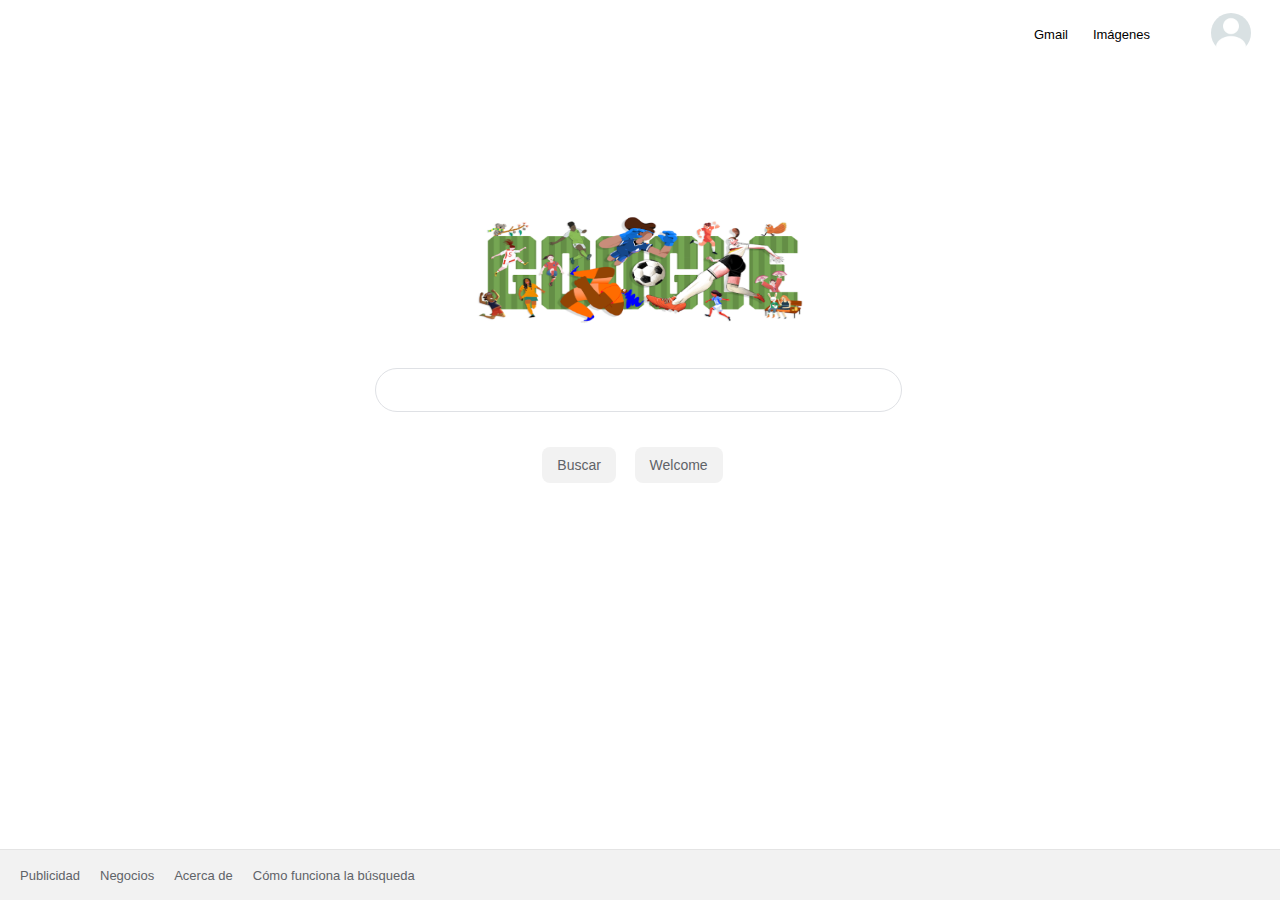
<file: CLONACIÓN GOOGLE/index.html>
<!DOCTYPE html>
<html lang="es">
<head>
    <meta charset="UTF-8">
    <meta http-equiv="X-UA-Compatible" content="IE-edge">
    <meta name="viewport" content="width=device-width, initial-scale=1.0">
    <title>Google Clone</title>
    <link rel="stylesheet" type="text/css" href="Style1.css">
</head>


<body>
       <header>
           <nav>
              <ul class="nav-right-section">
                   <li>
                       <a href="">Gmail</a>
                   </li>
                   <li>
                     <a href="">Imágenes</a>
                   <li>
                    <li class="menu-icon">
                        <a href=""></a>
                    </li>
                    </li>
                     <a href="">
                        <img src="Descargar redes sociales chateando en línea imagen de perfil en blanco icono de cabeza y cuerpo icono de personas de pie fondo gris gratis.jpg" width="100" height="100">
                    </a>
                    </li>
              </ul>
           </nav>
       </header>
       <main>
           <section class="main-logo">
             <img src="MAIN LOGO.png" width="4000px" height="2000px">
           </section>
           <section class="main-input">
             <div class="main-input-container">
                 <span class="search-icon"></span>
                 <input type="text">
                 <a class="micro-icon" href=""></a>
             </div>
           </section>
           <section class="main-buttons">
              <div>
                 <button>Buscar</button>
              </div>
              <di>
                 <button>Welcome</button>
              </di>
           </section>
       </main>
       <footer>
         <ul class="footer-left"> 
             <li>
                <a href="">Publicidad</a>
             </li>
             <li>
                <a href="">Negocios</a>
             </li>
             <li>
                <a href="">Acerca de</a>
             </li>
             <li>
                <a href="">Cómo funciona la búsqueda</a>
             </li>
         </ul>
       </footer>
</body>
</file>
<file: CLONACIÓN GOOGLE/Style1.css>
body{
    margin:0;
    padding: 0;
    font-size: 13px;
    font-family: Arial, Helvetica, sans-serif;
}


a {
    text-decoration: none;
    cursor: pointer;
}


header{
    width: 100%;
    height: 60px;
}


header nav{
    display: flex;
    justify-content: flex-end;    
}


header nav .nav-right-section {
    width: 250px;
    height: auto;
    display: flex;
    list-style: none;
    justify-content: center;
    align-items: center;


}


nav .nav-right-section a{
    margin-right: 25px;
    color: #000000;
}


nav .nav-right-section .menu-icon{
    background-image: url('https://img.icons8.com/ios-glyphs/90/000000/circled-menu.png');
    background-repeat: no-repeat;
    background-position: center;
    background-size: contain;
    width: 26px;
    height: 26px;
}


nav .nav-right-section img {
    border-radius: 50px;
    margin-left: 10px;
    width: 40px;
    height: 40px;
}


main {
    margin-top: 150px;
    text-align: center;
}


main .main-logo{
    width: 530px;
    margin: 0 auto;
    margin-bottom: 35px;
}


main .main-logo img{
    width: 330px;
    height: 120px;
}


main .main-input {
    width: 530px;
    margin: 0 auto;
    margin-bottom: 35px;
}


main .main-input-container{
    width: 525px;
    border-radius: 100px;
    border: 1px solid #dfe1e5;
    display: flex;
    justify-content: center;
    align-items: center;
    }


    main .main-input input{
        width: 450px;
        height: 40px;
        border: none;
        outline: none;
    }


    main .main-input-container:hover{
        box-shadow: 0 1px 6px 0 #20212447;
        border-color: #dfe1e500;
    }


    main .main-input .search-icon{
        background-image: url('https://img.icons8.com/android/24/000000/search.png');
        background-repeat: no-repeat;
        background-position: center;
        background-size: contain;
        width: 18px;
        height: 18px;


    }


   main .main-input .micro-icon{
        background-image: url('https://upload.wikimedia.org/wikipedia/commons/thumb/e/e8/Google_mic.svg/726px-Google_mic.svg.png');
        background-repeat: no-repeat;
        background-position: center;
        background-size: contain;
        width: 18px;
        height: 18px;
        cursor: pointer;
    }


    main .main-buttons{
        width: 530px;
        margin: 0 auto;
    }
    main .main-buttons div {
        display: inline-block;
    }


    main .main-buttons button {
        height: 36px;
        background-color: #f2f2f2;
        border: 0;
        font-size: 14px;
        color: #5f6368;
        border-radius: 8px;
        padding: 0 15px;
        margin-right: 15px;
    }
    main .main-buttons button:hover{
        border: 1px solid #c6c6c6;
        box-shadow: 0 1px 1px #000001;
        color: #222;
    }


    footer{
        width: 100%;
        height: 50px;
        position: absolute;
        bottom: 0;
        display: grid;
        grid-template-columns: 1fr 1fr;
        align-items: center;
        font-size: 13px;
        background-color: #f2f2f2;
        border-top: 1px solid #e4e4e4;
    }


    footer ul{
        margin: 10px;
        list-style: none;
        display: flex;
        padding-left: 0;
    }


    footer .footer-left {
        justify-self: left;
    }


    footer .footer-right {
        justify-self: right;
    }


    footer ul li a {
        margin: 10px;
        color: #5f6368;
    }
</file>
